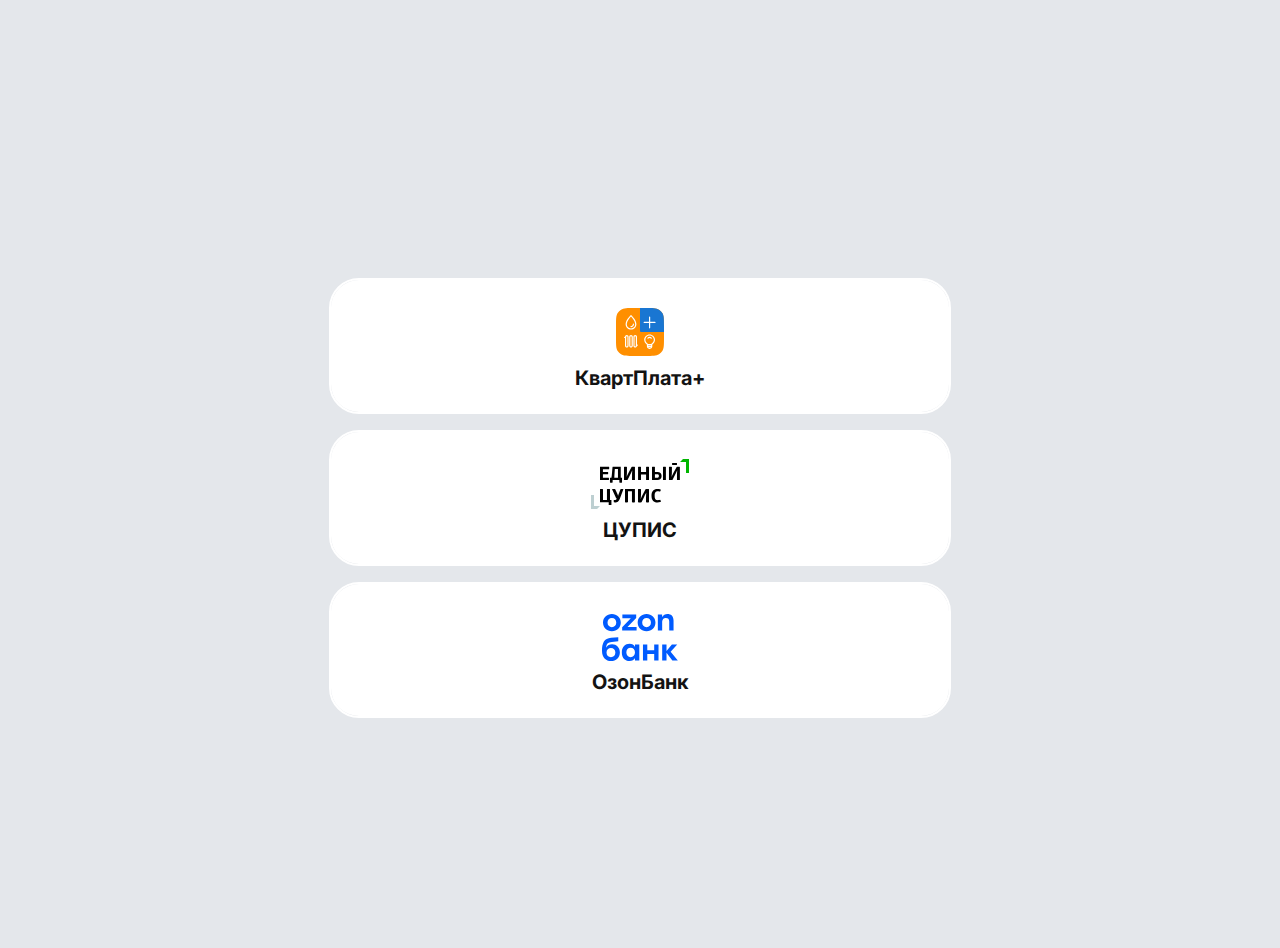
<file: index.html>
<!DOCTYPE html>
<html lang="en">
<head>
    <meta charset="UTF-8">
    <meta name="viewport" content="width=device-width, initial-scale=1.0">
    <link rel="icon" href="assets/favicon.png">
    <link rel="stylesheet" href="assets/normalize.css">
    <link rel="stylesheet" href="assets/style.css">
    <title>Выбор банка</title>
    <link rel="preconnect" href="https://fonts.googleapis.com">
    <link rel="preconnect" href="https://fonts.gstatic.com" crossorigin>
    <link href="https://fonts.googleapis.com/css2?family=Inter:ital,opsz,wght@0,14..32,100..900;1,14..32,100..900&display=swap" rel="stylesheet">
</head>
<body>
    <header>
        
    </header>
    <main>
        <div class="section section-bank-selector">
            <div class="container">
                <div class="banks-selector">
                    <a class="selector-bank-card">
                        <img src="assets/img/kvartplata.svg" alt="" class="icon-bank">
                        <h3>КвартПлата+</h3>
                    </a>
                    <a class="selector-bank-card">
                        <img src="assets/img/cupis.svg" alt="" class="icon-bank">
                        <h3>ЦУПИС</h3>
                    </a>
                    <a class="selector-bank-card">
                        <img src="assets/img/ozonbank.svg" alt="" class="icon-bank">
                        <h3>ОзонБанк</h3>
                    </a>
                </div>
            </div>
        </div>
    </main>
    <footer>

    </footer>
</body>
</html>
</file>
<file: assets/style.css>
body {
    background: #E4E7EB;
    color: #131313;
    font-family: "Inter", sans-serif;
    font-optical-sizing: auto;
    font-weight: 400;
    font-style: normal;
}

header {
    padding: 24px 0;
}

.name-bank-and-comeback {
    display: flex;
    flex-direction: column;
    gap: 12px;
}

.section {
    
}

.container {
    max-width: 1200px;
    padding-left: 20px;
    padding-right: 20px;
    margin-left: auto;
    margin-right: auto;
}

.section-bank-selector {
    min-height: 100vh;
    justify-content: center;
    align-items: center;
    display: flex;
}

.section-bank-selector .container {
    margin-top: auto;
    margin-bottom: auto;
}

.banks-selector {
    display: flex;
    gap: 20px;
    justify-content: center;
    flex-wrap: wrap;
}

.banks-selector .selector-bank-card {
    border-radius: 28px;
    background: #fff;
    padding: 20px 32px;
    display: flex;
    flex-direction: column;
    justify-content: center;
    align-items: center;
    text-align: center;
    width: 100%;
    transition: 0.2s ease-in;
    user-select: none;
    outline: 2px solid #fff;
    cursor: pointer;
}

.banks-selector .selector-bank-card:hover {
    transform: scale(1.05);
    outline: 2px solid #289CFF;
}

h1, h2, h3, h4, h5 {
    margin-block-start: 0;
    margin-block-end: 0;
}

h2 {
    font-size: 28px;
    line-height: 36px;
}

h3 {
    font-size: 20px;
    line-height: 28px;
}

.t2 {
    font-size: 16px;
    line-height: 20px;
}

.link-comeback {
    background: #fff;
    box-shadow: 0px 2px 8px rgba(0, 0, 0, 0.16);
    border-radius: 99px;
    padding: 6px 12px;
    display: flex;
    flex-direction: row;
    gap: 2px;
    align-items: center;
    height: fit-content;
    width: fit-content;
    text-decoration: unset;
    color: #131313;
    transition: 0.2s ease-in;
    outline: 2px solid #fff;
    font-weight: 600;
}

.link-comeback:hover {
    outline: 2px solid #289CFF;
}

.icons-comeback {
    width: 24px;
    height: 24px;
    display: inline-flex;
    position: relative;
    color: #131313;
}

.droppers-addbar {
    display: flex;
    justify-content: space-between;
    flex-wrap: wrap;
    align-items: center;
    gap: 20px;
    background: #fff;
    border-radius: 20px;
    padding: 24px 24px;
    margin-bottom: 20px;
}

.btn {
    cursor: pointer;
    white-space: nowrap;
    touch-action: manipulation;
    user-select: none;
    vertical-align: bottom;
    align-items: center;
    justify-content: center;
    display: inline-flex;
    text-decoration: none;
    line-height: 1;
    padding: 12px 20px;
    border-radius: 16px;
    transition: 0.2s ease-in;
    height: 56px;
    width: fit-content;
    font-weight: 600;
}

.size-s {
    padding: 8px 16px;
    height: 36px;
    font-weight: 700;
}

.size-m {
    padding: 8px 16px;
    height: 48px;
    font-weight: 700;
}

.btn.secondary {
    background: #e8eaec;
    color: #131313;
}

.btn.secondary:hover {
    background: #ccced1;
    color: #131313;
}

.btn.danger {
    background: #A8200D;
    color: #fff;
}

.btn.danger:hover {
    background: #c52813;
    color: #fff;
}

.button-swither-on-off {
    background: #9FE870;
    color: #163300;
}

.button-swither-on-off:hover {
    background-color: #65CF21;
}

.button-swither-on-off.inactive {
    background: #A8200D;
    color: #fff;
}

.button-swither-on-off.inactive:hover {
    background: #c52813;
    color: #fff;
}

.add-btn {
    background: #289CFF;
    color: #fff;
    gap: 6px;
}

@media screen and (max-width: 600px) {
    .add-btn {
        width: 100%;
    }
}

.add-btn:hover {
    background: #1487eb;
}

.droppers-card-requisite {
    display: flex;
    flex-wrap: wrap;
    gap: 18px;
}

.drop-card {
    background: #fff;
    border-radius: 20px;
    transition: 0.2s ease-in;
    padding: 24px;
    width: calc(33.33% - 12px);
}

@media screen and (max-width: 1024px) {
    .drop-card {
        width: calc(50% - 10px);
    }
}

@media screen and (max-width: 764px) {
    .drop-card {
        width: 100%;
    }
}

.drop-card:hover {
    box-shadow: 0px 2px 16px rgba(0, 0, 0, 0.16);
}

.drop-card .fio {
    margin-bottom: 8px;
}

.bank-name-logo {
    display: flex;
    flex-direction: row;
    gap: 4px;
    padding: 4px 12px 4px 4px;
    border-radius: 999px;
    background: #e8eaec;
    align-items: center;
    justify-content: center;
    width: fit-content;
    font-size: 15px;
    line-height: 20px;
}

.bank-status-badge {
    display: flex;
    flex-direction: row;
    gap: 4px;
    padding: 4px 8px 4px 8px;
    border-radius: 999px;
    align-items: center;
    justify-content: center;
    width: fit-content;
    font-size: 15px;
    line-height: 20px;
}

.bank-status-badge.active {
    background: #9FE870;
    color: #163300;
}

.bank-status-badge.inactive {
    background: #ffdfdb;
    color: #A8200D;
}

.badges {
    margin-bottom: 12px;
    display: flex;
    flex-wrap: wrap;
    gap: 8px;
}

.bank-name-logo img {
    width: 24px;
    height: 24px;
}

.group-buttons {
    display: flex;
    flex-wrap: wrap;
    margin-top: 12px;
    gap: 8px;
}

.group-buttons .btn:nth-child(1) {
    width: calc(50% - 4px);
}

.group-buttons .btn:nth-child(2) {
    width: calc(50% - 4px);
}

.group-buttons .btn:nth-child(3) {
    width: 100%;
}

.new-requisite-form-area {
    display: flex;
    flex-wrap: wrap;
    gap: 12px;
}

.new-requisite-form-area > .form-input {
    width: calc(50% - 6px);
}

@media screen and (max-width: 1024px) {
    .new-requisite-form-area > .form-input {
        width: 100%;
    }
}

.form-item {
    display: flex;
    flex-direction: column;
    gap: 6px;
}

.form-select {
    z-index: 10;
    width: 100%;
    min-height: 3.2rem;
    padding: 32px 24px 16px;
    background-color: transparent;
    font-family: "Inter", sans-serif;
    border: 1px solid rgba(255, 255, 255, 0.1);
    color: #131313;
    font-weight: 600;
    border: none;
    outline: none;
    -webkit-appearance: none;
    appearance: none;
    -webkit-tap-highlight-color: rgba(0, 0, 0, 0);
}

.form-input {
    border-radius: 20px;
    padding: 0;
    background-color: rgb(255, 255, 255);
    border: 1px solid rgba(0, 0, 0, 0.1);
    min-height: 48px;
    display: flex;
    align-items: center;
    flex-direction: row;
    overflow: hidden;
}

.form-input .inner {
    display: flex;
    flex-direction: column;
    width: 100%;
    height: 100%;
}

.form-input .inner input {
    z-index: 10;
    width: 100%;
    min-height: 3.2rem;
    padding: 32px 24px 16px;
    background-color: transparent;
    font-family: "Inter", sans-serif;
    border: 1px solid rgba(255, 255, 255, 0.1);
    color: #131313;
    font-weight: 600;
    border: none;
    outline: none;
    -webkit-appearance: none;
    appearance: none;
    -webkit-tap-highlight-color: rgba(0, 0, 0, 0);
}

.form-input .inner label {
    padding: 8px 24px 0;
    position: absolute;
    z-index: 15;
}

.fill-btn {
    width: 100%;
}

.notify-alert {
    background-color: #d0323821;
    color: #D03238;
    font-weight: 600;
    font-size: 15px;
    line-height: 20px;
    width: 100%;
    padding: 16px 24px;
    border-radius: 20px;
}

.error-notify {
    margin-top: 24px;
    background: #D03238;
    box-shadow: 0 2px 16px #D03238;
    color: #fff;
    font-weight: 700;
    font-size: 18px;
    line-height: 28px;
    width: 100%;
    border-radius: 20px;
    padding: 16px 24px;
    text-align: center;

    display: none;
}

.error-notify.active {
    display: block;
}

.full-input {
    width: 100% !important;
}
</file>
